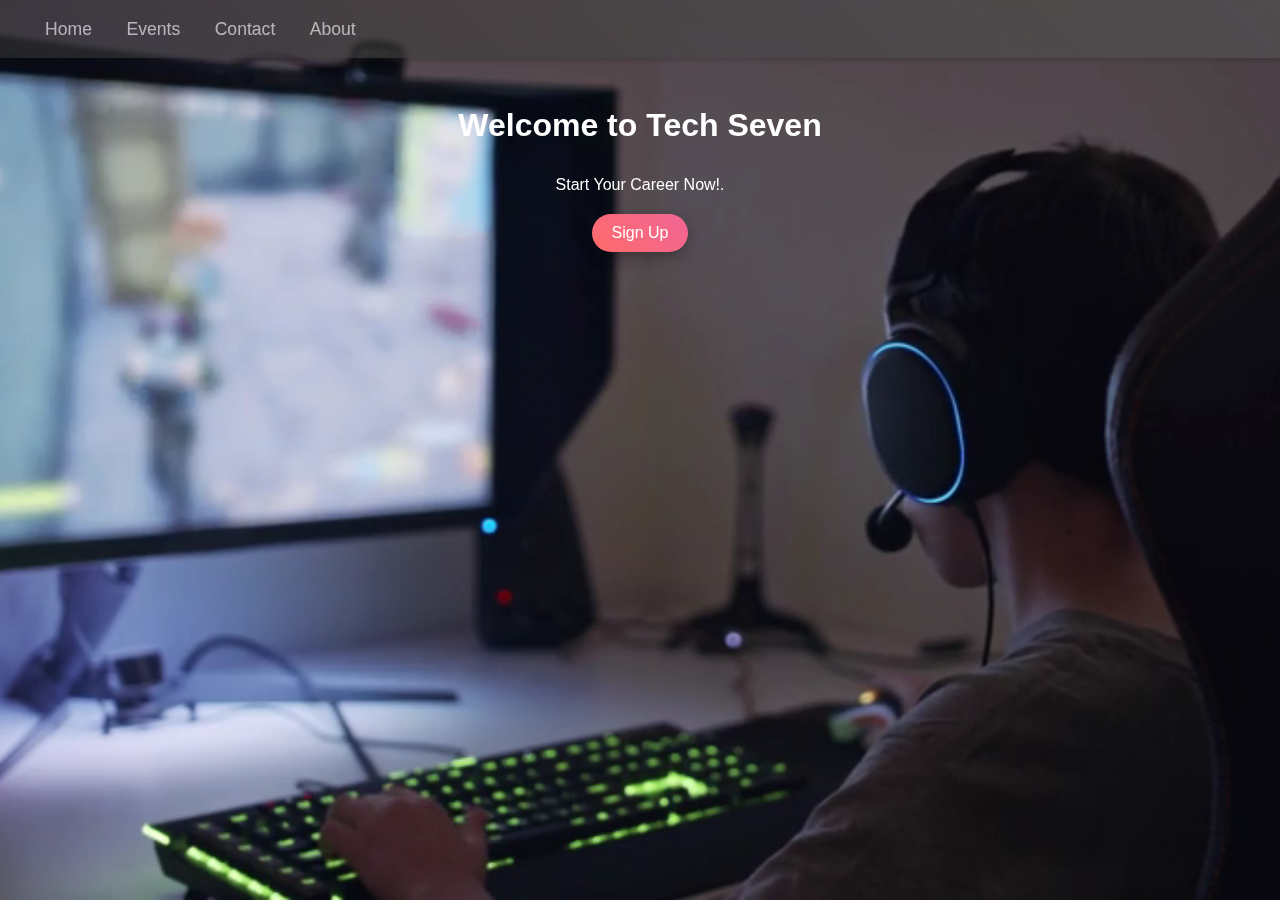
<file: index.html>
<!DOCTYPE html>
<html lang="en">
<head>
    <meta charset="UTF-8">
    <meta name="viewport" content="width=device-width, initial-scale=1.0">
    <title>Document</title>
    <link rel="stylesheet" href="style.css">
</head>
<body>
    <div class="video-background">
        <video autoplay muted loop id="background-video">
            <source src="file.mp4" type="video/mp4">
            Your browser does not support the video tag.
        </video>
    </div>
    <div class="navbar">
        <div class="nav-links">
            <a href="index.html">Home</a>
            <a href="events.html">Events</a>
            <a href="contact.html">Contact</a>
            <a href="about.html">About</a>
        </div>
    </div>

    <div class="content">
        <h1>Welcome to Tech Seven</h1>
        <p>Start Your Career Now!.</p>
        <button class="cool-button">Sign Up</button>
    </div>
    
    </body>
    </html>
</file>
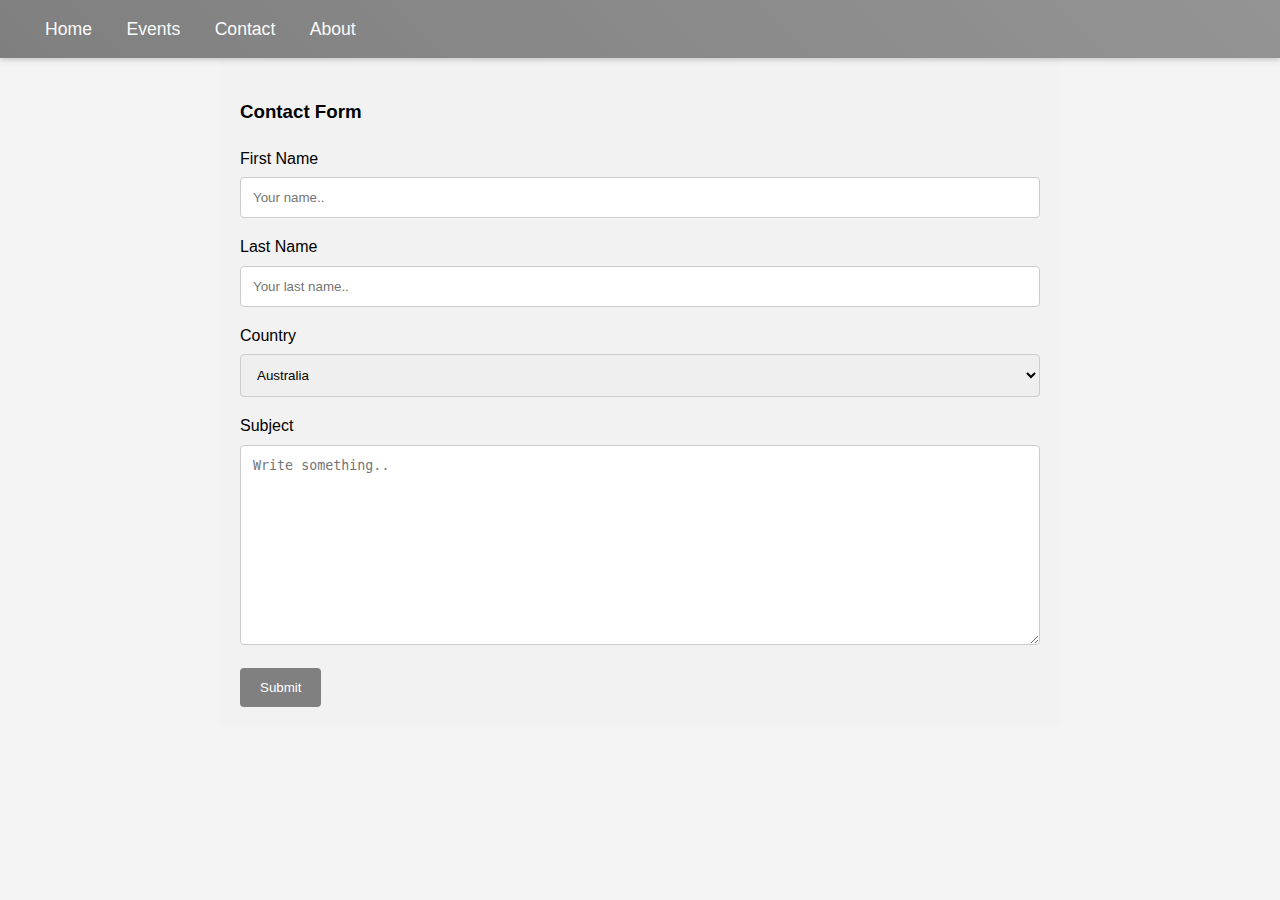
<file: contact.html>
<!DOCTYPE html>
<html lang="en">
<head>
    <meta charset="UTF-8">
    <meta name="viewport" content="width=device-width, initial-scale=1.0">
    <title>Document</title>
    <link rel="stylesheet" href="style.css">
</head>
<body>
    <div class="navbar">
        <div class="nav-links">
            <a href="index.html">Home</a>
            <a href="events.html">Events</a>
            <a href="contact.html">Contact</a>
            <a href="about.html">About</a>
        </div>
    </div>

<div class="container">
    <h3>Contact Form</h3>
  <form action="/action_page.php">
    <label for="fname">First Name</label>
    <input type="text" id="fname" name="firstname" placeholder="Your name..">

    <label for="lname">Last Name</label>
    <input type="text" id="lname" name="lastname" placeholder="Your last name..">

    <label for="country">Country</label>
    <select id="country" name="country">
      <option value="australia">Australia</option>
      <option value="canada">Canada</option>
      <option value="usa">USA</option>
    </select>

    <label for="subject">Subject</label>
    <textarea id="subject" name="subject" placeholder="Write something.." style="height:200px"></textarea>

    <input type="submit" value="Submit">
  </form>
</div>
</body>
</html>
</file>
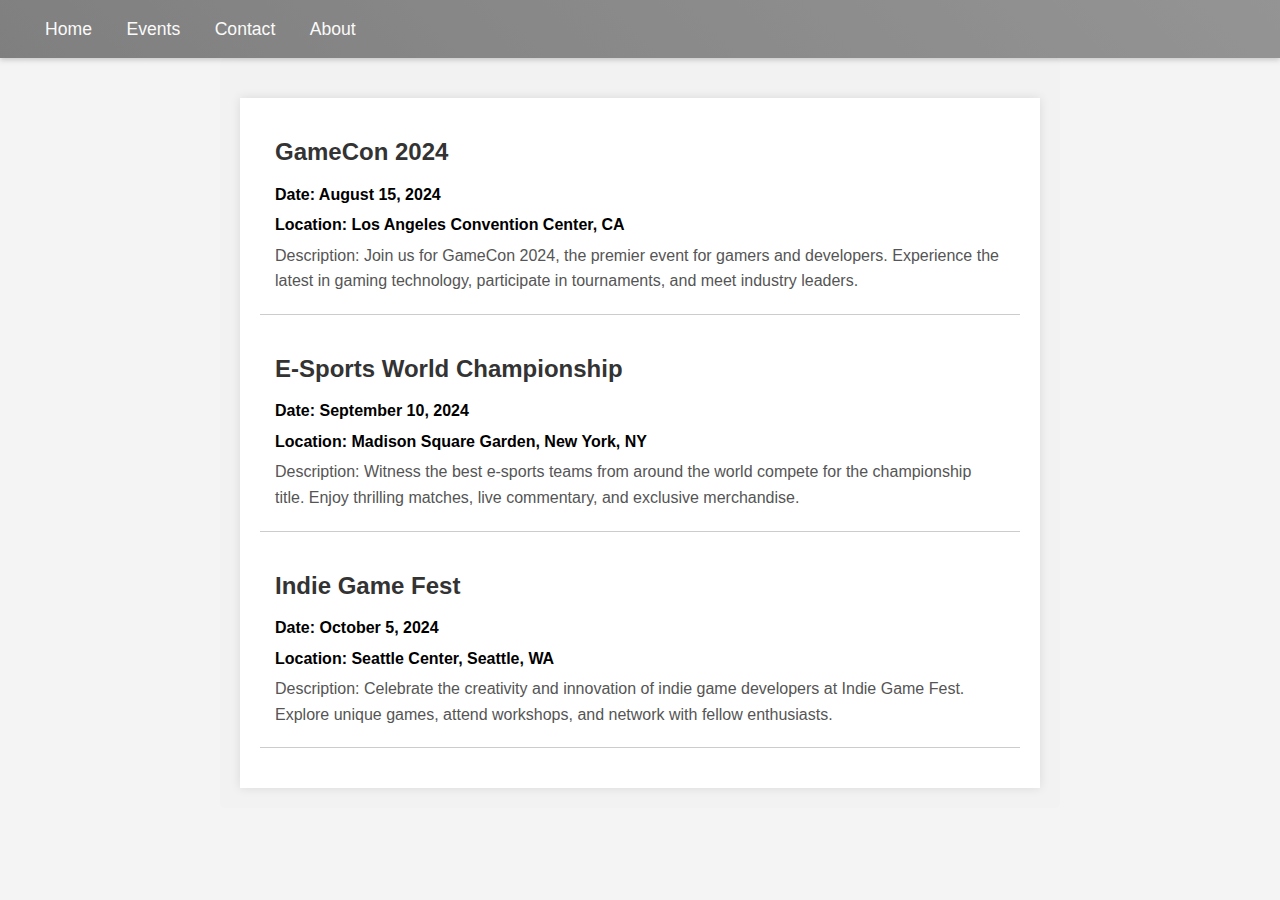
<file: events.html>
<!DOCTYPE html>
<html lang="en">
<head>
    <meta charset="UTF-8">
    <meta name="viewport" content="width=device-width, initial-scale=1.0">
    <title>Document</title>
    <link rel="stylesheet" href="style.css">
</head>
<body>
    <div class="navbar">
        <div class="nav-links">
            <a href="index.html">Home</a>
            <a href="events.html">Events</a>
            <a href="contact.html">Contact</a>
            <a href="about.html">About</a>
        </div>
    </div>
    <div class="container">
        <div class="main">
            <div class="event">
                <h2>GameCon 2024</h2>
                <p class="date">Date: August 15, 2024</p>
                <p class="location">Location: Los Angeles Convention Center, CA</p>
                <p>Description: Join us for GameCon 2024, the premier event for gamers and developers. Experience the latest in gaming technology, participate in tournaments, and meet industry leaders.</p>
            </div>
    
            <div class="event">
                <h2>E-Sports World Championship</h2>
                <p class="date">Date: September 10, 2024</p>
                <p class="location">Location: Madison Square Garden, New York, NY</p>
                <p>Description: Witness the best e-sports teams from around the world compete for the championship title. Enjoy thrilling matches, live commentary, and exclusive merchandise.</p>
            </div>
    
            <div class="event">
                <h2>Indie Game Fest</h2>
                <p class="date">Date: October 5, 2024</p>
                <p class="location">Location: Seattle Center, Seattle, WA</p>
                <p>Description: Celebrate the creativity and innovation of indie game developers at Indie Game Fest. Explore unique games, attend workshops, and network with fellow enthusiasts.</p>
            </div>
    
            <!-- Add more events as needed -->
        </div>
    </div>
</body>
</html>
</file>
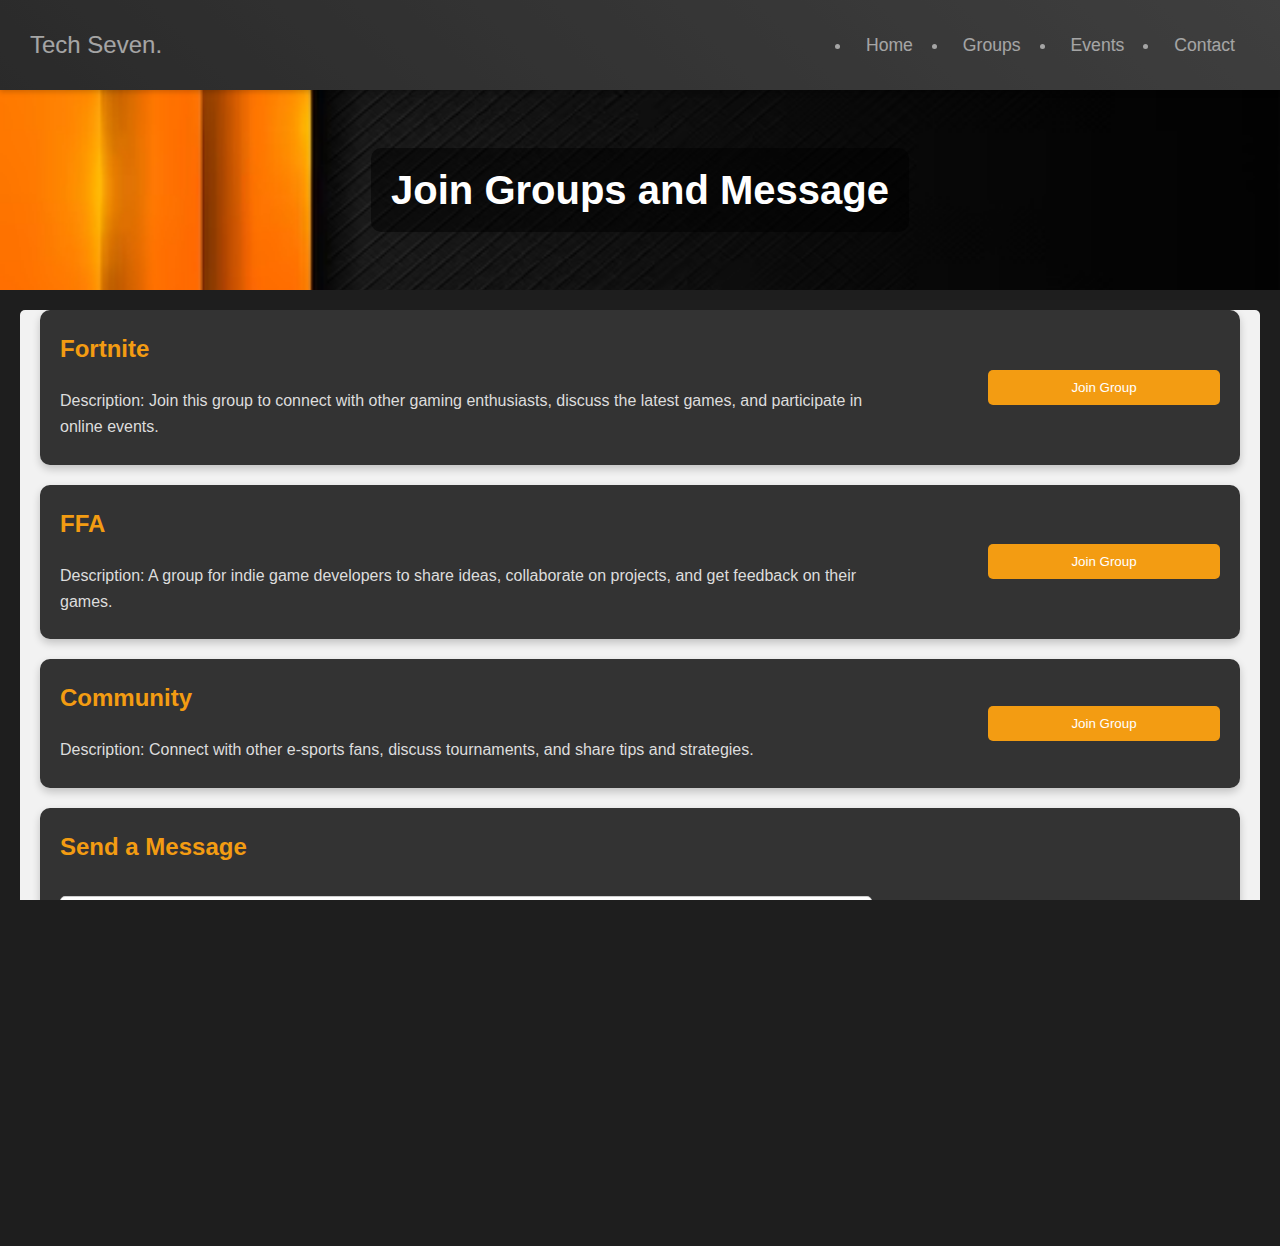
<file: groups.html>
<link rel="stylesheet" href="style.css">
<div class="contact">
    <div class="nav">
        <nav class="navbar">
            <div class="brand-title">Tech Seven.</div>
            <div class="navbar-links">
                <ul>
                    <li><a href="index.html">Home</a></li>
                    <li><a href="groups.html">Groups</a></li>
                    <li><a href="events.html">Events</a></li>
                    <li><a href="contact.html">Contact</a></li>
                </ul>
            </div>
        </nav>
    </div>
</div>
</body>
</html>

<html lang="en">
<head>
    <meta charset="UTF-8">
    <meta name="viewport" content="width=device-width, initial-scale=1.0">
    <title>Join Groups and Message</title>
    <style>
        body {
            font-family: 'Arial', sans-serif;
            margin: 0;
            padding: 0;
            background: #1e1e1e;
            color: #fff;
        }

        .header {
            background: url('abstract-vector-black-orange-background-with-shadows-light-effects_446392-496.jpg.avif') no-repeat center center/cover;
            height: 200px;
            display: flex;
            justify-content: center;
            align-items: center;
            color: #fff;
            text-align: center;
        }

        .header h1 {
            margin: 0;
            font-size: 2.5em;
            background-color: rgba(0, 0, 0, 0.5);
            padding: 10px 20px;
            border-radius: 10px;
        }

        .container {
            max-width: 1200px;
            margin: 20px auto;
            padding: 0 20px;
        }

        .group-card, .message-card {
            background: #333;
            margin-bottom: 20px;
            border-radius: 10px;
            overflow: hidden;
            box-shadow: 0 4px 8px rgba(0, 0, 0, 0.2);
            padding: 20px;
        }

        .group-card h2, .message-card h2 {
            margin-top: 0;
            font-size: 1.5em;
            color: #f39c12;
        }

        .group-card p, .message-card p {
            margin: 5px 0;
            color: #ddd;
        }

        .group-card .join-button, .message-card .send-button {
            background: #f39c12;
            color: #fff;
            border: none;
            padding: 10px 20px;
            border-radius: 5px;
            cursor: pointer;
        }

        .group-card .join-button:hover, .message-card .send-button:hover {
            background: #e67e22;
        }

        .message-card input, .message-card textarea {
            width: 100%;
            padding: 10px;
            margin: 10px 0;
            border: 1px solid #ccc;
            border-radius: 5px;
        }

        @media (min-width: 600px) {
            .group-card, .message-card {
                display: flex;
                justify-content: space-between;
                align-items: center;
            }

            .group-card .details, .message-card .details {
                width: 70%;
            }

            .group-card .join-button, .message-card .send-button {
                width: 20%;
                margin-left: 10px;
            }
        }
    </style>
</head>
<body>

    <div class="header">
        <h1>Join Groups and Message</h1>
    </div>

    <div class="container">
        <div class="group-card">
            <div class="details">
                <h2>Fortnite</h2>
                <p>Description: Join this group to connect with other gaming enthusiasts, discuss the latest games, and participate in online events.</p>
            </div>
            <button class="join-button">Join Group</button>
        </div>

        <div class="group-card">
            <div class="details">
                <h2>FFA</h2>
                <p>Description: A group for indie game developers to share ideas, collaborate on projects, and get feedback on their games.</p>
            </div>
            <button class="join-button">Join Group</button>
        </div>

        <div class="group-card">
            <div class="details">
                <h2>Community</h2>
                <p>Description: Connect with other e-sports fans, discuss tournaments, and share tips and strategies.</p>
            </div>
            <button class="join-button">Join Group</button>
        </div>

        <!-- Add more groups as needed -->

        <div class="message-card">
            <div class="details">
                <h2>Send a Message</h2>
                <form id="messageForm">
                    <input type="text" id="username" name="username" placeholder="Your Name" required>
                    <textarea id="message" name="message" rows="4" placeholder="Your Message" required></textarea>
                    <button type="submit" class="send-button">Send</button>
                </form>
            </div>
        </div>
    </div>

        <div class="nav">
            <nav class="navbar">
                <div class="brand-title">Tech Seven.</div>
                <div class="navbar-links">
                    <ul>
                        <li><a href="index.html">Home</a></li>
                        <li><a href="groups.html">Groups</a></li>
                        <li><a href="events.html">Events</a></li>
                        <li><a href="contact.html">Contact</a></li>
                    </ul>
                </div>
            </nav>
</body>
</html>
</file>
<file: style.css>
html, body {
    height: 100%;
    margin: 0;
    padding: 0;
    overflow: hidden;
    margin: 0;
    font-family: 'Arial', sans-serif;
    color: #fff;
}



.video-background {
    position: fixed;
    top: 0;
    left: 0;
    width: 100%;
    height: 100%;
    overflow: hidden;
    z-index: -1; /* Place video behind other content */
}

#background-video {
    position: absolute;
    top: 30%;
    left: 50%;
    min-width: 100%;
    min-height: 100%;
    width: auto;
    height: auto;
    transform: translate(-50%, -50%);
    background-size: cover;
}#background-video {
    position: absolute;
    top: 50%;
    left: 50%;
    min-width: 100%;
    min-height: 100%;
    width: auto;
    height: auto;
    transform: translate(-50%, -50%);
    background-size: cover;
}




.cool-button {
    background: linear-gradient(45deg, #ff6b6b, #f06595);
    color: #fff;
    border: none;
    padding: 10px 20px;
    font-size: 1em;
    border-radius: 50px;
    box-shadow: 0 5px 15px rgba(0, 0, 0, 0.3);
    cursor: pointer;
    transition: transform 0.3s ease, box-shadow 0.3s ease;
}

.cool-button:hover {
    transform: translateY(-5px);
    box-shadow: 0 10px 20px rgba(0, 0, 0, 0.3);
}

.cool-button:active {
    transform: translateY(-2px);
    box-shadow: 0 8px 15px rgba(0, 0, 0, 0.3);
}

.content {
    position: relative;
    z-index: 1; /* Ensure content is above the video */
    color: white;
    text-align: center;
    padding: 20px;
}
.navbar {
    display: flex;
    justify-content: space-between;
    align-items: center;
    background-color: black;
    padding: 0 20px;
    opacity: 60%
}

.brand-title {
    font-size: 1.5em;
    color: #fff;
    opacity: 100%;
}

.navbar-links ul {
    display: flex;
    align-items: center;
}

.navbar-links li {
    margin-left: 20px;
}

.navbar-links a {
    text-decoration: none;
    color: rgb(255, 98, 0);
    font-size: 1em;
    opacity: 100%;
}

.toggle-button {
    display: none;
    flex-direction: column;
    justify-content: space-between;
    width: 30px;
    height: 21px;
}

.toggle-button .bar {
    height: 3px;
    width: 100%;
    background-color: rgb(255, 98, 0);
    border-radius: 10px;
}

@media (max-width: 768px) {
    .navbar-links {
        display: none;
        width: 100%;
    }

    .navbar {
        flex-direction: column;
        align-items: flex-start;
    }

    .toggle-button {
        display: flex;
    }

    .navbar-links ul {
        flex-direction: column;
        width: 100%;
    }

    .navbar-links ul li {
        width: 100%;
        text-align: center;
        margin: 10px 0;
    }

    .navbar-links ul li a {
        display: block;
        width: 100%;
        padding: 10px 0;
    }

    .navbar-links.active {
        display: flex;
    }
}


.main-content {
    padding: 20px;
}

#btn1{
    position: relative;
    top: 300px;
}
.navbar {
    display: flex;
    justify-content: space-between;
    align-items: center;
    background: linear-gradient(45deg, #333, #555);
    padding: 15px 30px;
    box-shadow: 0 2px 5px rgba(0, 0, 0, 0.3);
}

.navbar a {
    color: #fff;
    text-decoration: none;
    margin: 0 15px;
    font-size: 1.1em;
    transition: color 0.3s ease;
}

.navbar a:hover {
    color: #f39c12;
}

body {
    font-family: Arial, sans-serif;
    line-height: 1.6;
    margin: 0;
    padding: 0;
    background-color: #f4f4f4;
}

.container {
    max-width: 800px;
    margin: auto;
    overflow: hidden;
    padding: 0 20px;
}

header {
    background: #333;
    color: #fff;
    padding: 20px 0;
    text-align: center;
}

header h1 {
    margin: 0;
}

.main {
    background: #fff;
    padding: 20px;
    margin-top: 20px;
    box-shadow: 0 0 10px rgba(0, 0, 0, 0.1);
}

.event {
    margin-bottom: 20px;
    padding: 15px;
    border-bottom: 1px solid #ccc;
}

.event h2 {
    margin: 0 0 10px 0;
    color: #333;
}

.event p {
    margin: 5px 0;
    color: #555;
}

.event .date,
.event .location {
    font-weight: bold;
    color: #000;
}

input[type=text], select, textarea {
    width: 100%;
    padding: 12px;
    border: 1px solid #ccc;
    border-radius: 4px;
    box-sizing: border-box;
    margin-top: 6px;
    margin-bottom: 16px;
    resize: vertical;
  }
  
  input[type=submit] {
    background-color: gray;
    color: white;
    padding: 12px 20px;
    border: none;
    border-radius: 4px;
    cursor: pointer;
  }
  
  input[type=submit]:hover {
    background-color: #45a049;
  }
  
  .container {
    border-radius: 5px;
    background-color: #f2f2f2;
    padding: 20px;
    color: #000;
  }
</file>
